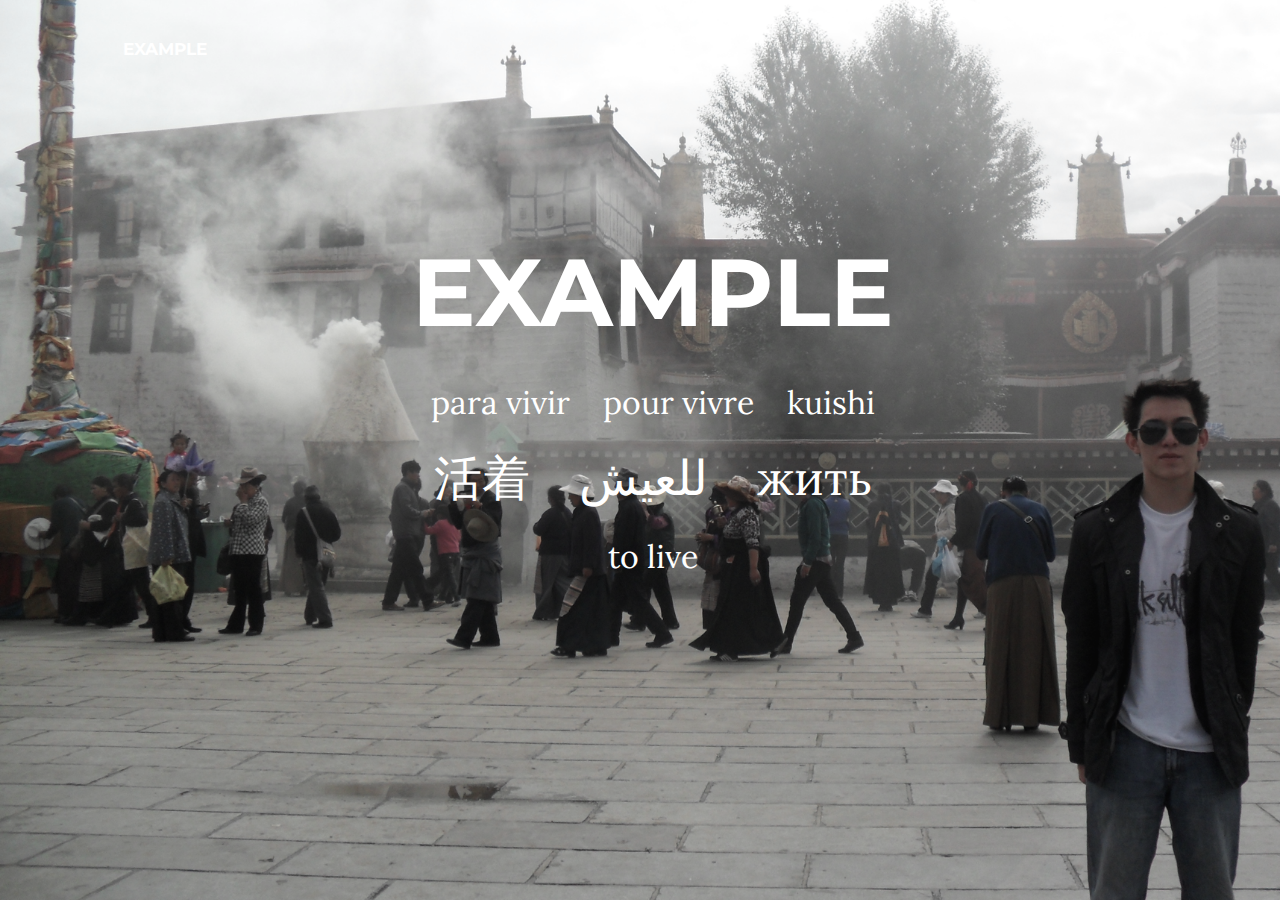
<file: index.html>
<!DOCTYPE html>
<html lang="en">
  <head>
    <title>Example</title>
    <meta charset="UTF-8">
    <link href="http://fonts.googleapis.com/css?family=Montserrat:400, 700|Lora: 400,400italic,700,700italic" rel="stylesheet" type="text/css">
    <link rel="stylesheet" type="text/css" href="stylesheets/index.css">
  </head>

  <body>
    <div class="container">
      <nav>
        <ul>
          <li><span class="navleft"><a href="./index.html">EXAMPLE</a></span></li>
          <li><span class="navright"><a href="./map.html">MAP PAGE</a></span></li>
        </ul>
      </nav>

      <div class="text">
        <span class="example">
          <ul>
            <li>EXAMPLE</li>
          </ul>
        </span>
        <span class="letters">
          <ul>
            <li>para vivir</li><li>pour vivre</li><li>kuishi</li>
          </ul>
        </span>
        <span class="foreign">
          <ul>
            <li>活着</li><li>للعيش</li><li>жить</li>
          </ul>
        </span>
        <span class="live">
          <ul>
            <li>to live</li>
          </ul>
        </span>
      </div>
    </div>
  </body>
</html>
</file>
<file: stylesheets/index.css>
/*
  White: #fff;
  Light Grey: #d3d3d3;
*/

html {
  background: url("../assets/background.png") no-repeat center center fixed;
  -moz-background-size: cover;
  -o-background-size: cover;
  -webkit-background-size: cover;
  background-size: cover;
}

/*container*/
.container {
  padding-left: 115px;
  padding-right: 130px;
}

/*navbar*/
nav {
  margin-top: 39px;
  margin-bottom: 70px;
  width: 100%;
  font-family: 'Montserrat';
}

nav ul {
  list-style-type: none;
  overflow: hidden;
  padding: 0;
}

nav ul li {
  float: left;
  width: calc(100% / 2);
}

.navleft {
  font-size: 17px;
  font-weight: 700;
}

.navright {
  float: right;
  font-size: 14.6px;
  font-weight: 400;
  padding-left: 400px;
  padding-right: 18px;
}

a:link, a:visited {
  color: #fff;
  text-decoration: none;
}

a:hover {
  color: #d3d3d3;
}

/*page text*/
.text {
  color: #fff;
  margin-top: 175.4px;
  text-align: center;
  list-style-type: none;
}

.example li {
  display: inline-block;
  font-family: 'Montserrat';
  font-size: 95px;
  font-weight: 700;
  margin-bottom: 31.3px;
}

.letters li {
  display: inline-block;
  font-family: 'Lora';
  font-size: 32px;
  height: 0;
  margin-top: -16px;
  padding-left: 16.5px;
  padding-right: 16.5px;
}

.foreign li {
  display: inline-block;
  font-family: 'Lora';
  font-size: 47.6px;
  height: 0;
  margin-top: 13.8px;
  padding-left: 24.5px;
  padding-right: 24.5px;
}

.live li {
  display: inline-block;
  font-family: 'Lora';
  font-size: 32px;
  margin-top: 20.7px;
}
</file>
